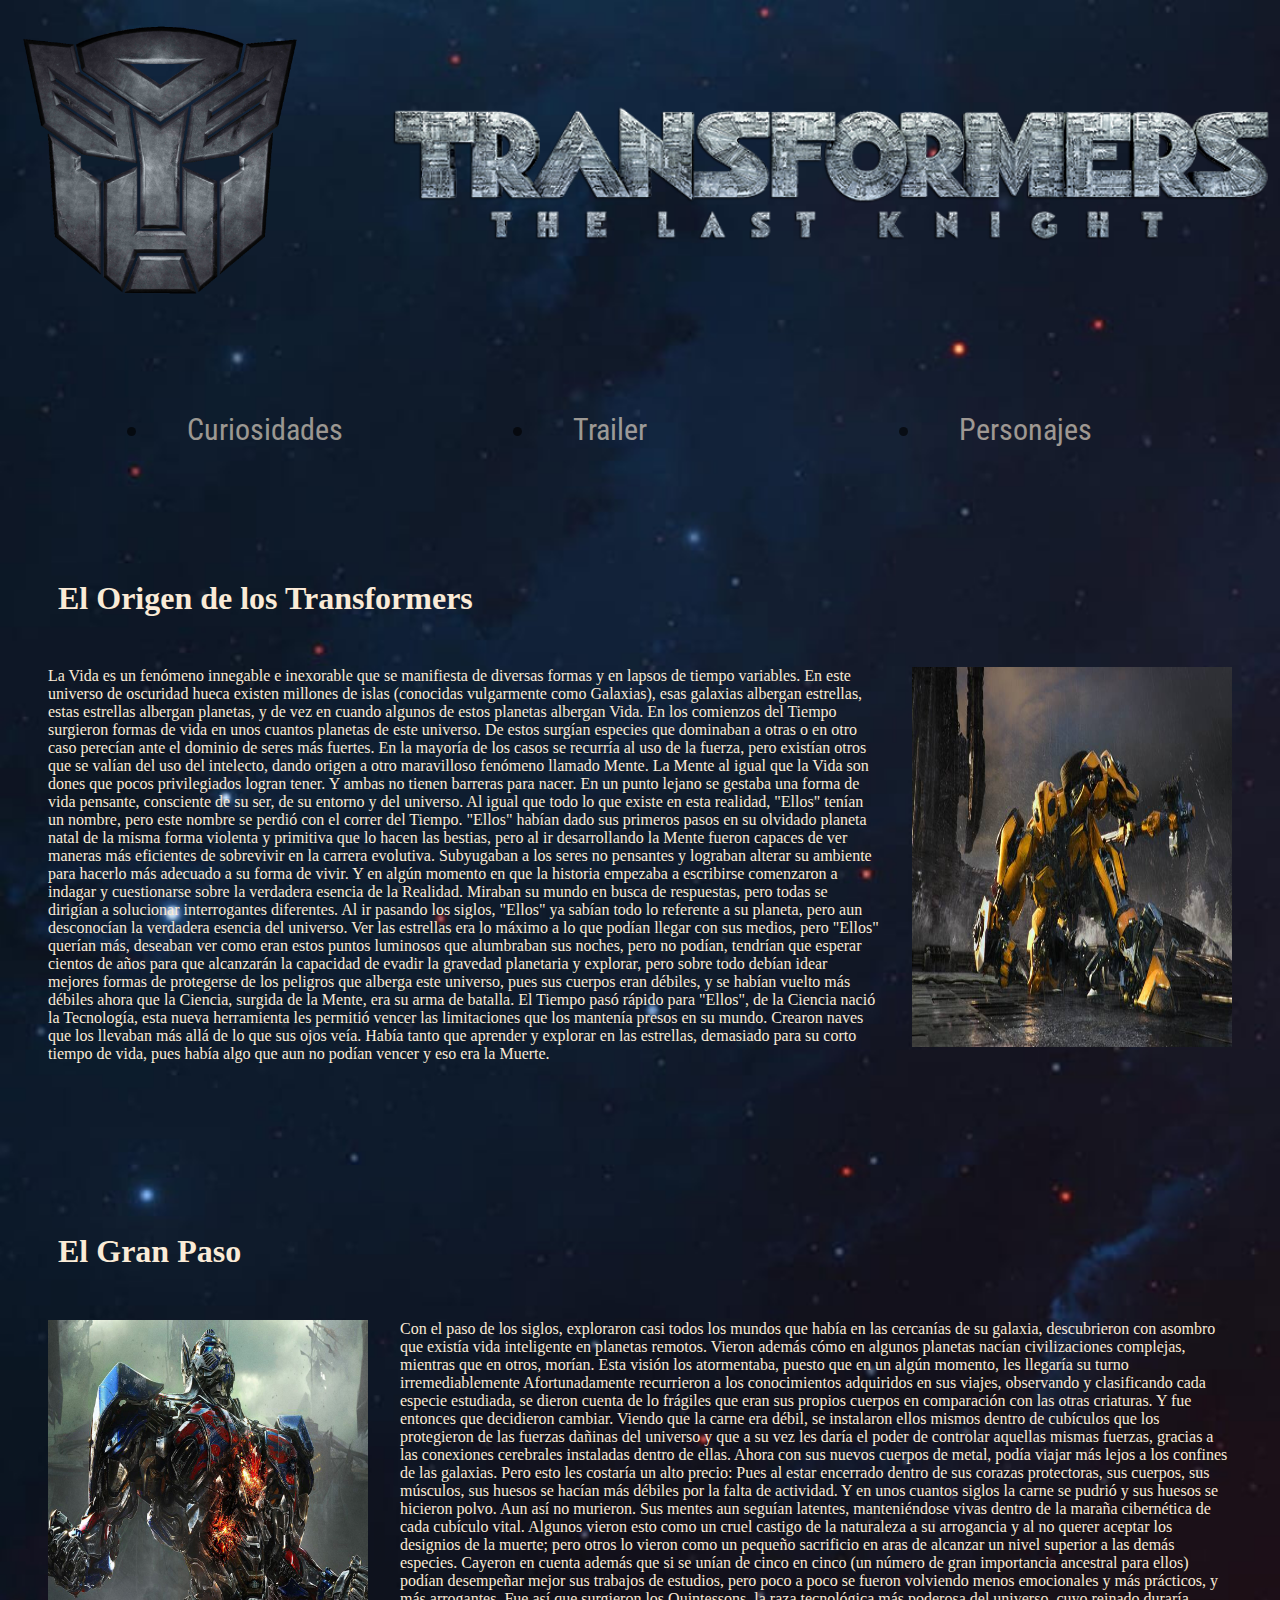
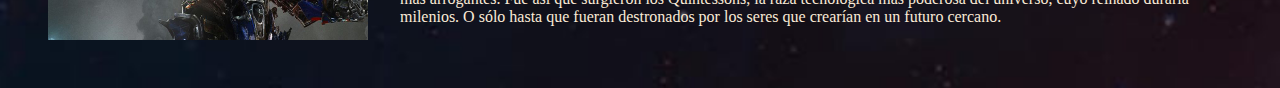
<file: index.html>
<!DOCTYPE html>
<html lang="en">

<head>
    <meta charset="UTF-8">
    <meta http-equiv="X-UA-Compatible" content="IE=edge">
    <meta name="viewport" content="width=device-width, initial-scale=1.0">
    <link rel="preconnect" href="https://fonts.googleapis.com">
    <link rel="preconnect" href="https://fonts.gstatic.com" crossorigin>
    <link href="https://fonts.googleapis.com/css2?family=Roboto+Condensed&display=swap" rel="stylesheet">
    <link rel="stylesheet" href="./css/style.css">
    <link rel="icon" href="./multimedia/logo.gif">
    <title>Transformes</title>
</head>

<body>
    <header>
        <a href="index.html">
            <img src="./multimedia/metallic_autobot_logo_gif_by_sadcatjr_dfmavcg.gif" alt="logo" width="320px">
        </a>
        <img src="./multimedia/tranformers.png" alt="titulo" width="70%" class="titulo">
    </header>
    <nav>
        <ul>
            <li><a href="./pages/personajes.html">Personajes</a></li>
            <li><a href="./pages/trailer.html">Trailer</a></li>
            <li><a href="./pages/curiosidades.html">Curiosidades</a></li>
        </ul>
    </nav>
    <hr class="espacio">
    <main class="mainHistoria">
        <h1 class="historiaTitulo1">El Origen de los Transformers</h1>
        <section class="historia1">
            La Vida es un fenómeno innegable e inexorable que se manifiesta de diversas formas y en lapsos de tiempo
            variables. En este universo de oscuridad hueca existen millones de islas (conocidas vulgarmente como
            Galaxias),
            esas galaxias albergan estrellas, estas estrellas albergan planetas, y de vez en cuando algunos de estos
            planetas albergan Vida.

            En los comienzos del Tiempo surgieron formas de vida en unos cuantos planetas de este universo. De estos
            surgían
            especies que dominaban a otras o en otro caso perecían ante el dominio de seres más fuertes. En la mayoría
            de
            los casos se recurría al uso de la fuerza, pero existían otros que se valían del uso del intelecto, dando
            origen
            a otro maravilloso fenómeno llamado Mente. La Mente al igual que la Vida son dones que pocos privilegiados
            logran tener. Y ambas no tienen barreras para nacer.

            En un punto lejano se gestaba una forma de vida pensante, consciente de su ser, de su entorno y del
            universo. Al
            igual que todo lo que existe en esta realidad, "Ellos" tenían un nombre, pero este nombre se perdió con el
            correr del Tiempo.

            "Ellos" habían dado sus primeros pasos en su olvidado planeta natal de la misma forma violenta y primitiva
            que
            lo hacen las bestias, pero al ir desarrollando la Mente fueron capaces de ver maneras más eficientes de
            sobrevivir en la carrera evolutiva. Subyugaban a los seres no pensantes y lograban alterar su ambiente para
            hacerlo más adecuado a su forma de vivir. Y en algún momento en que la historia empezaba a escribirse
            comenzaron
            a indagar y cuestionarse sobre la verdadera esencia de la Realidad.

            Miraban su mundo en busca de respuestas, pero todas se dirigían a solucionar interrogantes diferentes. Al ir
            pasando los siglos, "Ellos" ya sabían todo lo referente a su planeta, pero aun desconocían la verdadera
            esencia
            del universo. Ver las estrellas era lo máximo a lo que podían llegar con sus medios, pero "Ellos" querían
            más,
            deseaban ver como eran estos puntos luminosos que alumbraban sus noches, pero no podían, tendrían que
            esperar
            cientos de años para que alcanzarán la capacidad de evadir la gravedad planetaria y explorar, pero sobre
            todo
            debían idear mejores formas de protegerse de los peligros que alberga este universo, pues sus cuerpos eran
            débiles, y se habían vuelto más débiles ahora que la Ciencia, surgida de la Mente, era su arma de batalla.

            El Tiempo pasó rápido para "Ellos", de la Ciencia nació la Tecnología, esta nueva herramienta les permitió
            vencer las limitaciones que los mantenía presos en su mundo. Crearon naves que los llevaban más allá de lo
            que
            sus ojos veía. Había tanto que aprender y explorar en las estrellas, demasiado para su corto tiempo de vida,
            pues había algo que aun no podían vencer y eso era la Muerte.
            <img src="./multimedia/bee.jpg" alt="bee" class="bee">
        </section>
        <hr class="espacio2">
        <h1 class="historiaTitulo2">El Gran Paso</h1>
        <aside class="historia2">
            <img src="./multimedia/optimus.jpg" alt="optimus" class="optimus">
            Con el paso de los siglos, exploraron casi todos los mundos que había en las cercanías de su galaxia,
            descubrieron con asombro que existía vida inteligente en planetas remotos. Vieron además cómo en algunos
            planetas nacían civilizaciones complejas, mientras que en otros, morían. Esta visión los atormentaba, puesto
            que
            en un algún momento, les llegaría su turno irremediablemente

            Afortunadamente recurrieron a los conocimientos adquiridos en sus viajes, observando y clasificando cada
            especie
            estudiada, se dieron cuenta de lo frágiles que eran sus propios cuerpos en comparación con las otras
            criaturas.
            Y fue entonces que decidieron cambiar.

            Viendo que la carne era débil, se instalaron ellos mismos dentro de cubículos que los protegieron de las
            fuerzas
            dañinas del universo y que a su vez les daría el poder de controlar aquellas mismas fuerzas, gracias a las
            conexiones cerebrales instaladas dentro de ellas. Ahora con sus nuevos cuerpos de metal, podía viajar más
            lejos
            a los confines de las galaxias. Pero esto les costaría un alto precio: Pues al estar encerrado dentro de sus
            corazas protectoras, sus cuerpos, sus músculos, sus huesos se hacían más débiles por la falta de actividad.
            Y en
            unos cuantos siglos la carne se pudrió y sus huesos se hicieron polvo.

            Aun así no murieron. Sus mentes aun seguían latentes, manteniéndose vivas dentro de la maraña cibernética de
            cada cubículo vital.

            Algunos vieron esto como un cruel castigo de la naturaleza a su arrogancia y al no querer aceptar los
            designios
            de la muerte; pero otros lo vieron como un pequeño sacrificio en aras de alcanzar un nivel superior a las
            demás
            especies.

            Cayeron en cuenta además que si se unían de cinco en cinco (un número de gran importancia ancestral para
            ellos)
            podían desempeñar mejor sus trabajos de estudios, pero poco a poco se fueron volviendo menos emocionales y
            más
            prácticos, y más arrogantes. Fue así que surgieron los Quintessons, la raza tecnológica más poderosa del
            universo, cuyo reinado duraría milenios. O sólo hasta que fueran destronados por los seres que crearían en
            un
            futuro cercano.
        </aside>
    </main>
</body>

</html>
</file>
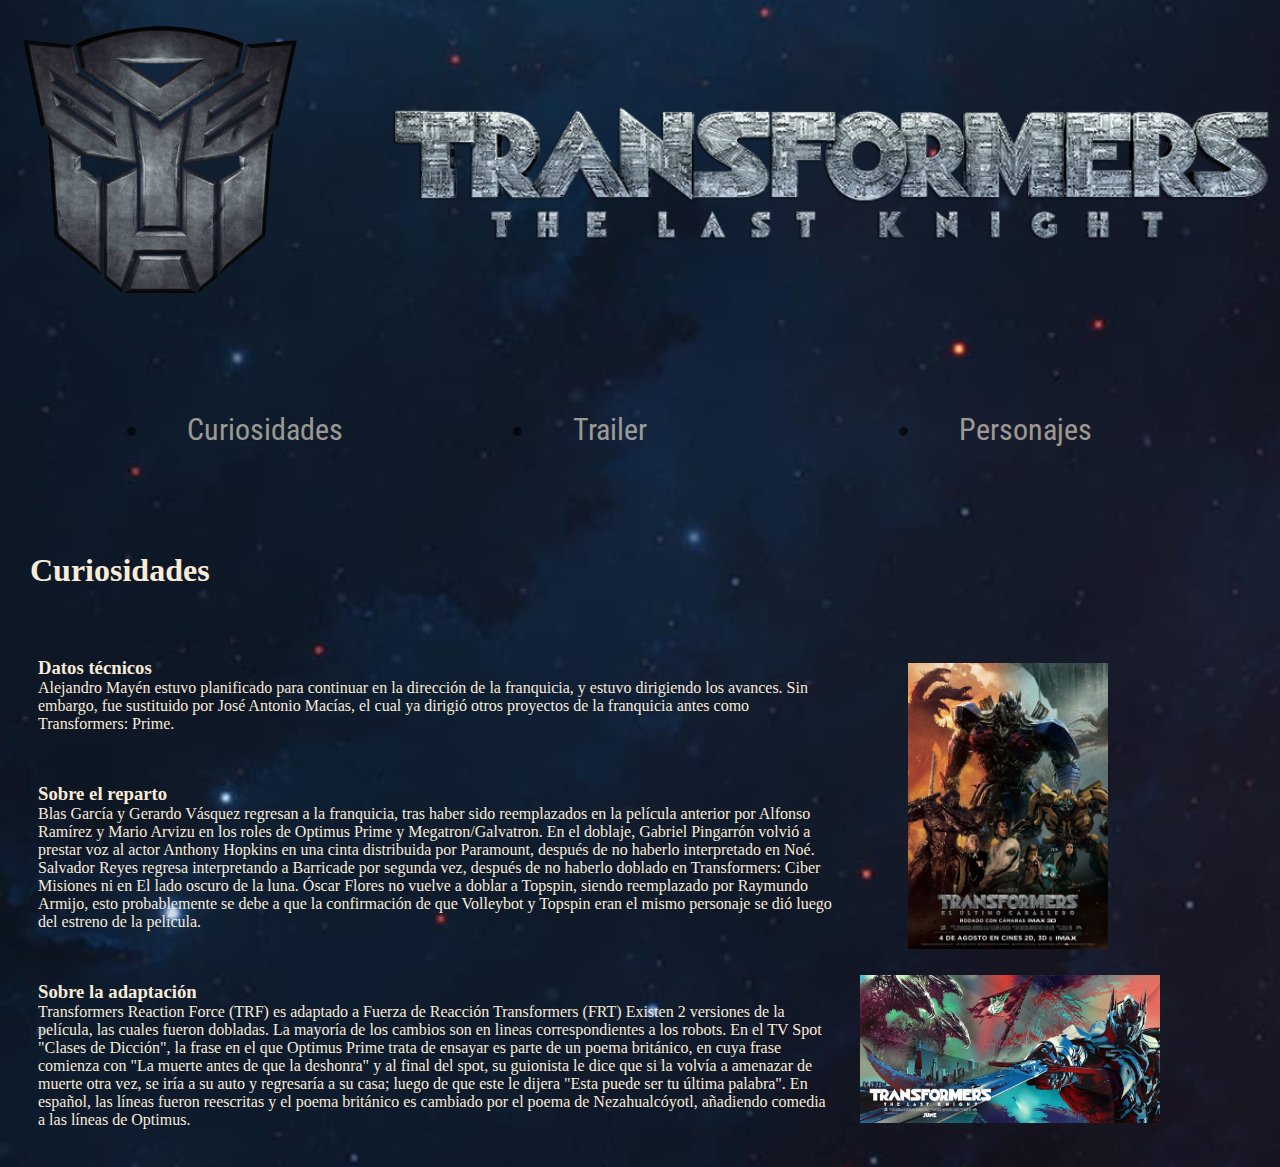
<file: pages/curiosidades.html>
<!DOCTYPE html>
<html lang="en">

<head>
    <meta charset="UTF-8">
    <meta http-equiv="X-UA-Compatible" content="IE=edge">
    <meta name="viewport" content="width=device-width, initial-scale=1.0">
    <link rel="preconnect" href="https://fonts.googleapis.com">
    <link rel="preconnect" href="https://fonts.gstatic.com" crossorigin>
    <link href="https://fonts.googleapis.com/css2?family=Roboto+Condensed&display=swap" rel="stylesheet">
    <link rel="stylesheet" href="../css/style.css">
    <link rel="icon" href="../multimedia/logo.gif">
    <title>Transformes</title>
</head>

<body>
    <header>
        <a href="../index.html">
            <img src="../multimedia/metallic_autobot_logo_gif_by_sadcatjr_dfmavcg.gif" alt="logo" width="320">
        </a>
        <img src="../multimedia/tranformers.png" width="70%" class="titulo">
    </header>
    <nav>
        <ul>
            <li><a href="../pages/personajes.html">Personajes</a></li>
            <li><a href="../pages/trailer.html">Trailer</a></li>
            <li><a href="../pages/curiosidades.html">Curiosidades</a></li>
        </ul>
    </nav>
    <hr class="espacio">
    <h1 class="curiosidedesTitulo">Curiosidades</h1>
    <main class="mainCuriosidades">
        <section class="curiosidades">
            <h3>Datos técnicos</h3>
            Alejandro Mayén estuvo planificado para continuar en la dirección de la franquicia, y estuvo dirigiendo los
            avances. Sin embargo, fue sustituido por José Antonio Macías, el cual ya dirigió otros proyectos de la
            franquicia antes como Transformers: Prime.
            <hr>
            <h3>Sobre el reparto</h3>
            Blas García y Gerardo Vásquez regresan a la franquicia, tras haber sido reemplazados en la película anterior
            por Alfonso Ramírez y Mario Arvizu en los roles de Optimus Prime y Megatron/Galvatron.
            En el doblaje, Gabriel Pingarrón volvió a prestar voz al actor Anthony Hopkins en una cinta distribuida por
            Paramount, después de no haberlo interpretado en Noé.
            Salvador Reyes regresa interpretando a Barricade por segunda vez, después de no haberlo doblado en
            Transformers: Ciber Misiones ni en El lado oscuro de la luna.
            Óscar Flores no vuelve a doblar a Topspin, siendo reemplazado por Raymundo Armijo, esto probablemente se
            debe a que la confirmación de que Volleybot y Topspin eran el mismo personaje se dió luego del estreno de la
            película.
            <hr>
            <h3>Sobre la adaptación</h3>
            Transformers Reaction Force (TRF) es adaptado a Fuerza de Reacción Transformers (FRT)
            Existen 2 versiones de la película, las cuales fueron dobladas. La mayoría de los cambios son en lineas
            correspondientes a los robots.
            En el TV Spot "Clases de Dicción", la frase en el que Optimus Prime trata de ensayar es parte de un poema
            británico, en cuya frase comienza con "La muerte antes de que la deshonra" y al final del spot, su guionista
            le dice que si la volvía a amenazar de muerte otra vez, se iría a su auto y regresaría a su casa; luego de
            que este le dijera "Esta puede ser tu última palabra". En español, las líneas fueron reescritas y el poema
            británico es cambiado por el poema de Nezahualcóyotl, añadiendo comedia a las líneas de Optimus.
        </section>
        
        <aside class="fotos">
            <img src="../multimedia/reparto.jpg" alt="reparto" class="reparto" width="200px">
            <img src="../multimedia/adaptacion.jpg" alt="adaptacion" width="300px">
        </aside>
    </main>

</body>

</html>
</file>
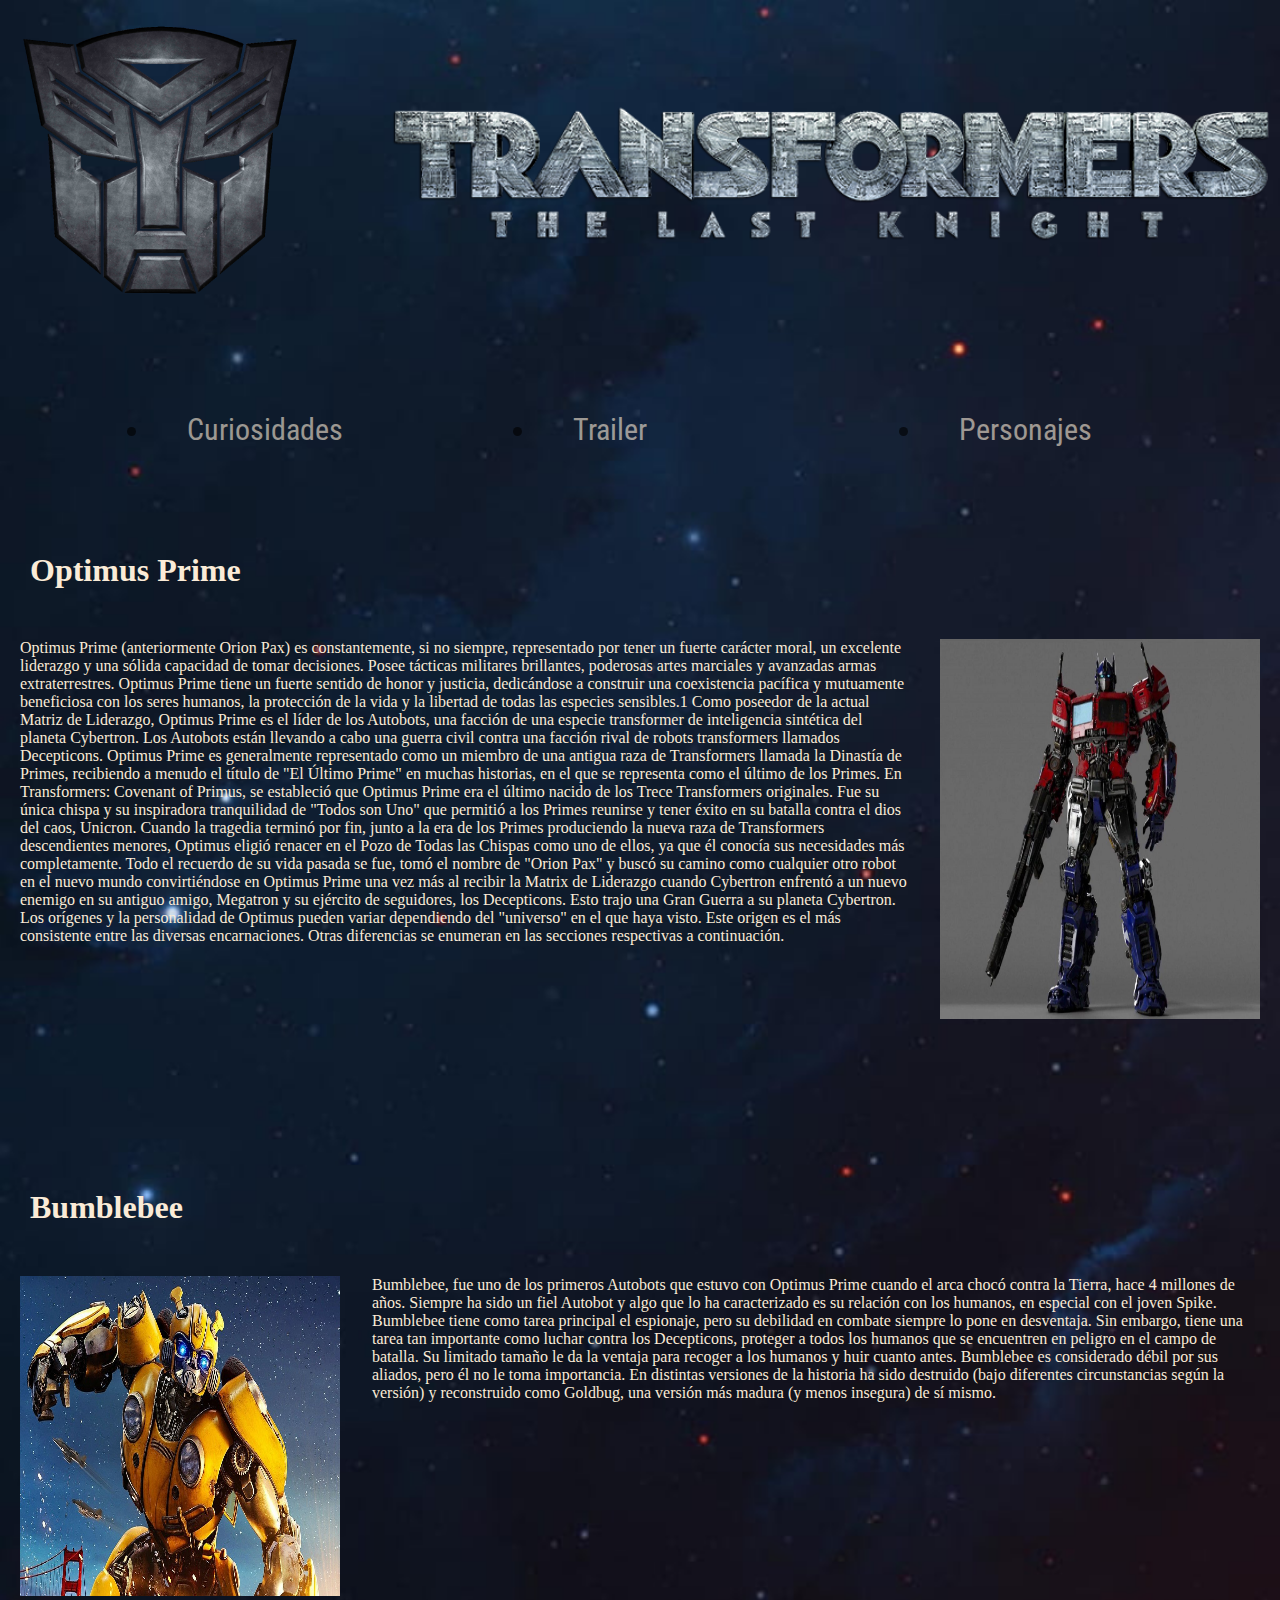
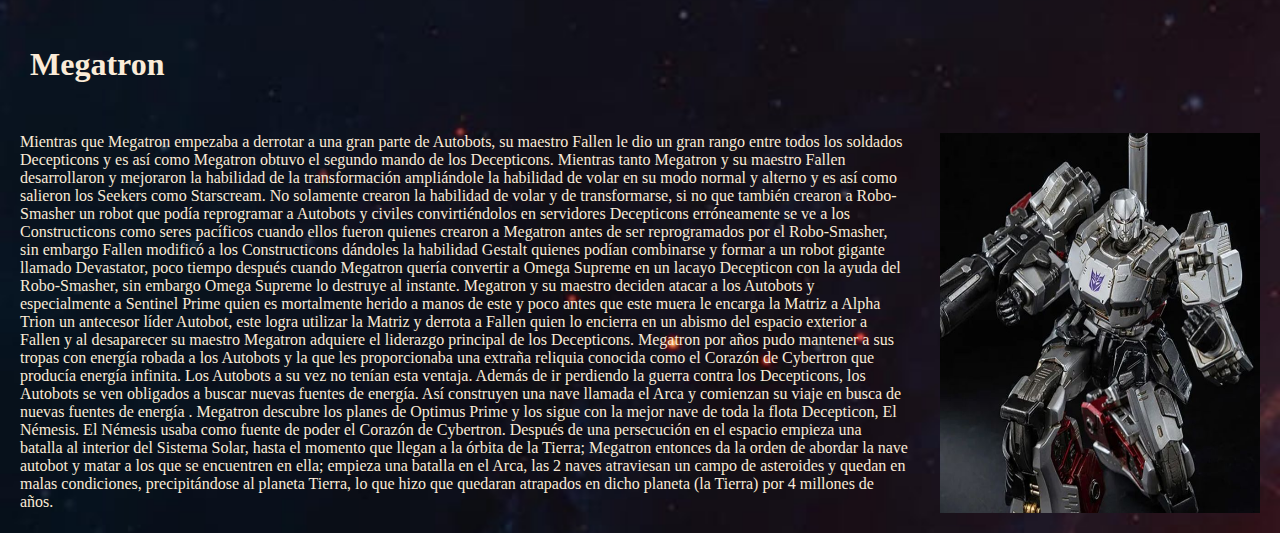
<file: pages/personajes.html>
<!DOCTYPE html>
<html lang="en">

<head>
    <meta charset="UTF-8">
    <meta http-equiv="X-UA-Compatible" content="IE=edge">
    <meta name="viewport" content="width=device-width, initial-scale=1.0">
    <link rel="preconnect" href="https://fonts.googleapis.com">
    <link rel="preconnect" href="https://fonts.gstatic.com" crossorigin>
    <link href="https://fonts.googleapis.com/css2?family=Roboto+Condensed&display=swap" rel="stylesheet">
    <link rel="stylesheet" href="../css/style.css">
    <link rel="icon" href="../multimedia/logo.gif">
    <title>Transformes</title>
</head>

<body>
    <header>
        <a href="../index.html">
            <img src="../multimedia/metallic_autobot_logo_gif_by_sadcatjr_dfmavcg.gif" alt="logo" width="320">
        </a>
        <img src="../multimedia/tranformers.png" width="70%" class="titulo">
    </header>
    <nav>
        <ul>
            <li><a href="../pages/personajes.html">Personajes</a></li>
            <li><a href="../pages/trailer.html">Trailer</a></li>
            <li><a href="../pages/curiosidades.html">Curiosidades</a></li>
        </ul>
    </nav>
    <hr class="espacio">
    <main class="mainPersonajes">
        <h1 class="optimusTitulo">Optimus Prime</h1>
        <section class="optimusPrime">
            Optimus Prime (anteriormente Orion Pax) es constantemente, si no siempre, representado por tener un fuerte
            carácter moral, un excelente liderazgo y una sólida capacidad de tomar decisiones. Posee tácticas militares
            brillantes, poderosas artes marciales y avanzadas armas extraterrestres. Optimus Prime tiene un fuerte
            sentido de honor y justicia, dedicándose a construir una coexistencia pacífica y mutuamente beneficiosa con
            los seres humanos, la protección de la vida y la libertad de todas las especies sensibles.1​ Como poseedor
            de la actual Matriz de Liderazgo, Optimus Prime es el líder de los Autobots, una facción de una especie
            transformer de inteligencia sintética del planeta Cybertron. Los Autobots están llevando a cabo una guerra
            civil contra una facción rival de robots transformers llamados Decepticons.

            Optimus Prime es generalmente representado como un miembro de una antigua raza de Transformers llamada la
            Dinastía de Primes, recibiendo a menudo el título de "El Último Prime" en muchas historias, en el que se
            representa como el último de los Primes. En Transformers: Covenant of Primus, se estableció que Optimus
            Prime era el último nacido de los Trece Transformers originales. Fue su única chispa y su inspiradora
            tranquilidad de "Todos son Uno" que permitió a los Primes reunirse y tener éxito en su batalla contra el
            dios del caos, Unicron. Cuando la tragedia terminó por fin, junto a la era de los Primes produciendo la
            nueva raza de Transformers descendientes menores, Optimus eligió renacer en el Pozo de Todas las Chispas
            como uno de ellos, ya que él conocía sus necesidades más completamente. Todo el recuerdo de su vida pasada
            se fue, tomó el nombre de "Orion Pax" y buscó su camino como cualquier otro robot en el nuevo mundo
            convirtiéndose en Optimus Prime una vez más al recibir la Matrix de Liderazgo cuando Cybertron enfrentó a un
            nuevo enemigo en su antiguo amigo, Megatron y su ejército de seguidores, los Decepticons. Esto trajo una
            Gran Guerra a su planeta Cybertron. Los orígenes y la personalidad de Optimus pueden variar dependiendo del
            "universo" en el que haya visto. Este origen es el más consistente entre las diversas encarnaciones. Otras
            diferencias se enumeran en las secciones respectivas a continuación.
            <img src="../multimedia/Optimus_prime.jpg" alt="opti" class="optimusPrimeFoto">
        </section>
        <hr class="espacio2">
        <h1 class="beeTitulo">Bumblebee</h1>
        <aside class="bumblebee">
            <img src="../multimedia/Bumblebee.jpg" alt="bumble" class="bumblebeefoto">
            Bumblebee, fue uno de los primeros Autobots que estuvo con Optimus Prime cuando el arca chocó contra la
            Tierra, hace 4 millones de años. Siempre ha sido un fiel Autobot y algo que lo ha caracterizado es su
            relación con los humanos, en especial con el joven Spike. Bumblebee tiene como tarea principal el espionaje,
            pero su debilidad en combate siempre lo pone en desventaja. Sin embargo, tiene una tarea tan importante como
            luchar contra los Decepticons, proteger a todos los humanos que se encuentren en peligro en el campo de
            batalla. Su limitado tamaño le da la ventaja para recoger a los humanos y huir cuanto antes. Bumblebee es
            considerado débil por sus aliados, pero él no le toma importancia.

            En distintas versiones de la historia ha sido destruido (bajo diferentes circunstancias según la versión) y
            reconstruido como Goldbug, una versión más madura (y menos insegura) de sí mismo.
        </aside>
        <h1 class="megatronTitulo">Megatron</h1>
        <aside class="megatron">
            Mientras que Megatron empezaba a derrotar a una gran parte de Autobots, su maestro Fallen le dio un gran rango entre todos los soldados Decepticons y es así como Megatron obtuvo el segundo mando de los
            Decepticons. Mientras tanto Megatron y su maestro Fallen desarrollaron y mejoraron la habilidad de la
            transformación ampliándole la habilidad de volar en su modo normal y alterno y es así como salieron los
            Seekers como Starscream. No solamente crearon la habilidad de volar y de transformarse, si no que también
            crearon a Robo-Smasher un robot que podía reprogramar a Autobots y civiles convirtiéndolos en servidores
            Decepticons erróneamente se ve a los Constructicons como seres pacíficos cuando ellos fueron quienes crearon
            a Megatron antes de ser reprogramados por el Robo-Smasher, sin embargo Fallen modificó a los Constructicons
            dándoles la habilidad Gestalt quienes podían combinarse y formar a un robot gigante llamado Devastator, poco
            tiempo después cuando Megatron quería convertir a Omega Supreme en un lacayo Decepticon con la ayuda del
            Robo-Smasher, sin embargo Omega Supreme lo destruye al instante.

            Megatron y su maestro deciden atacar a los Autobots y especialmente a Sentinel Prime quien es mortalmente
            herido a manos de este y poco antes que este muera le encarga la Matriz a Alpha Trion un antecesor líder
            Autobot, este logra utilizar la Matriz y derrota a Fallen quien lo encierra en un abismo del espacio
            exterior a Fallen y al desaparecer su maestro Megatron adquiere el liderazgo principal de los Decepticons.
            Megatron por años pudo mantener a sus tropas con energía robada a los Autobots y la que les proporcionaba
            una extraña reliquia conocida como el Corazón de Cybertron que producía energía infinita. Los Autobots a su
            vez no tenían esta ventaja. Además de ir perdiendo la guerra contra los Decepticons, los Autobots se ven
            obligados a buscar nuevas fuentes de energía. Así construyen una nave llamada el Arca y comienzan su viaje
            en busca de nuevas fuentes de energía . Megatron descubre los planes de Optimus Prime y los sigue con la
            mejor nave de toda la flota Decepticon, El Némesis. El Némesis usaba como fuente de poder el Corazón de
            Cybertron. Después de una persecución en el espacio empieza una batalla al interior del Sistema Solar, hasta
            el momento que llegan a la órbita de la Tierra; Megatron entonces da la orden de abordar la nave autobot y
            matar a los que se encuentren en ella; empieza una batalla en el Arca, las 2 naves atraviesan un campo de
            asteroides y quedan en malas condiciones, precipitándose al planeta Tierra, lo que hizo que quedaran
            atrapados en dicho planeta (la Tierra) por 4 millones de años.
            <img src="../multimedia/Megatron-mdlx_transformers_por-threezero-00.jpg" alt="mega" class="megatronFoto">
        </aside>
    </main>
</body>

</html>
</file>
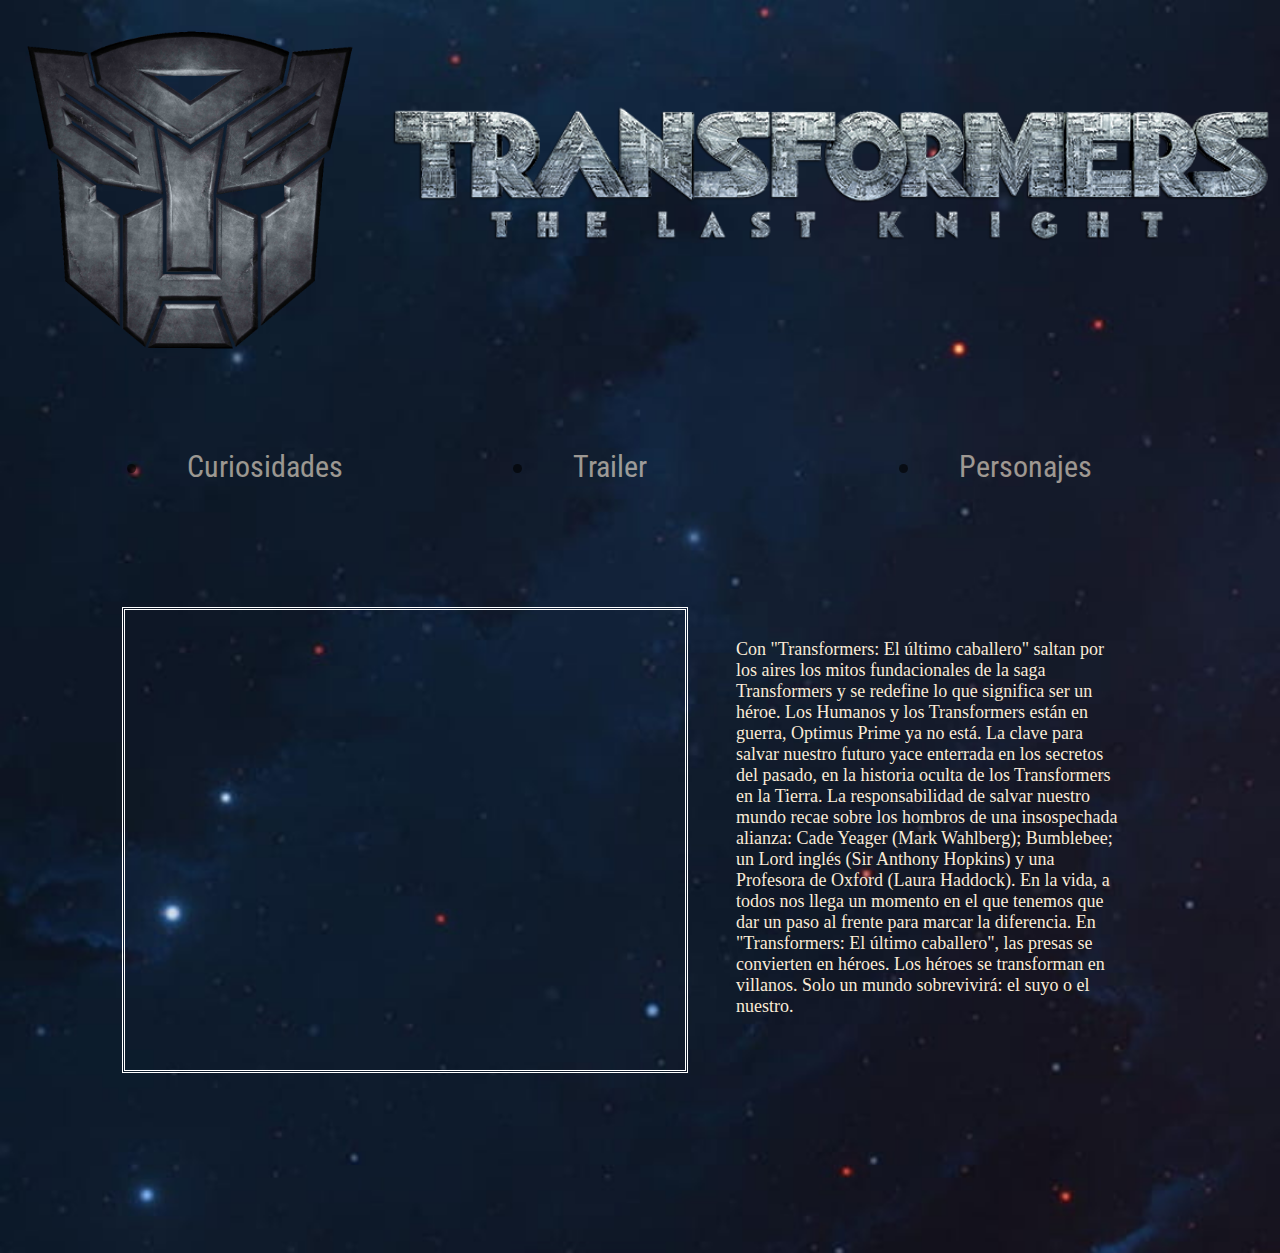
<file: pages/trailer.html>
<!DOCTYPE html>
<html lang="en">

<head>
    <meta charset="UTF-8">
    <meta http-equiv="X-UA-Compatible" content="IE=edge">
    <meta name="viewport" content="width=device-width, initial-scale=1.0">
    <link rel="preconnect" href="https://fonts.googleapis.com">
    <link rel="preconnect" href="https://fonts.gstatic.com" crossorigin>
    <link href="https://fonts.googleapis.com/css2?family=Roboto+Condensed&display=swap" rel="stylesheet">
    <link rel="stylesheet" href="../css/style.css">
    <link rel="icon" href="../multimedia/logo.gif">
    <title>Transformes</title>
</head>

<body>
    <header>
        <a href="../index.html">
            <img src="../multimedia/metallic_autobot_logo_gif_by_sadcatjr_dfmavcg.gif" alt="logo" width="380px">
        </a>
        <img src="../multimedia/tranformers.png" width="70%" class="titulo">
    </header>
    <nav>
        <ul>
            <li><a href="../pages/personajes.html">Personajes</a></li>
            <li><a href="../pages/trailer.html">Trailer</a></li>
            <li><a href="../pages/curiosidades.html">Curiosidades</a></li>
        </ul>
    </nav>
    <main class="mainTrailer">
    <section class="trailer">
        <iframe width="560px" height="460px" src="https://www.youtube.com/embed/AntcyqJ6brc"
            title="YouTube video player" frameborder="0"
            allow="accelerometer; autoplay; clipboard-write; encrypted-media; gyroscope; picture-in-picture; web-share"
            allowfullscreen> </iframe>
    </section>
    <aside class="sinopsis">
        Con "Transformers: El último caballero" saltan por los aires los mitos fundacionales de la saga Transformers y
        se redefine lo que significa ser un héroe. Los Humanos y los Transformers están en guerra, Optimus Prime ya no
        está. La clave para salvar nuestro futuro yace enterrada en los secretos del pasado, en la historia oculta de
        los Transformers en la Tierra. La responsabilidad de salvar nuestro mundo recae sobre los hombros de una
        insospechada alianza: Cade Yeager (Mark Wahlberg); Bumblebee; un Lord inglés (Sir Anthony Hopkins) y una
        Profesora de Oxford (Laura Haddock).
        En la vida, a todos nos llega un momento en el que tenemos que dar un paso al frente para marcar la diferencia.
        En "Transformers: El último caballero", las presas se convierten en héroes. Los héroes se transforman en
        villanos. Solo un mundo sobrevivirá: el suyo o el nuestro.
    </aside>
</main>
</body>

</html>
</file>
<file: css/style.css>
* {
    margin: 0;
    padding: 0;
}

body {
    background-image: url(../multimedia/HD-wallpaper-dark-space-black-dark-galaxy-space-stars-universe.jpg);
    background-size: 100%;

}

body .titulo {
    float: inline-end;
}

nav ul li {
    /*display: inline-block;'*/
    float:right;
    width: 20%;
    position: relative;
    font-size: 30px;
    font-family: 'Roboto Condensed', sans-serif;
    opacity: 0.6;
    margin: 30px;
    padding: 35px;
}

nav ul li a {
    text-decoration: none;
    color: antiquewhite;
}

nav ul li:hover {
    opacity: 1.5;
}

.mainTrailer {
    display: flex;
    flex-direction: row;
    justify-content: space-between;
    padding: 50px;
    margin: 4rem;
}

.trailer {
    display: flex;
    margin: 0.5rem;
}

.trailer iframe {
    border: 3px double white;
}

.sinopsis {
    color: antiquewhite;
    padding: 40px;
    width: 560px;
    height: 460px;
    font-size: large;
}

.espacio {
    color: transparent;
    width: 400px;
    height: 10px;
    border: none;
}

.mainHistoria {
    display: flex;
    flex-direction: column;
    justify-content: space-around;
    padding: 20px;
    margin: 0.5rem;
}

.historiaTitulo1,
.curiosidedesTitulo, .optimusTitulo,
.megatronTitulo {
    color: antiquewhite;
    padding: 30px;
}

.historia1,
.optimusPrime,
.megatron {
    display: flex;
    color: antiquewhite;
    padding: 20px;

}

.historiaTitulo2,
.beeTitulo {
    color: antiquewhite;
    padding: 30px;
}

.historia2,
.bumblebee {
    display: flex;
    color: antiquewhite;
    padding: 20px;
}

.bee,
.optimusPrimeFoto,
.megatronFoto {
    width: 320px;
    height: 380px;
    padding-left: 2rem;
}

.optimus,
.bumblebeefoto {
    width: 320px;
    height: 320px;
    padding-right: 2rem;
}

.espacio2 {
    color: transparent;
    width: 500px;
    height: 120px;
    border: none;
}

.mainCuriosidades {
    display: flex;
    padding: 20px;
    margin: 0.5rem;
}

.curiosidades {
    display: flex;
    flex-direction: column;
    color: antiquewhite;
    padding: 10px;
    width: 65%;
}

hr {
    color: transparent;
    border: none;
    height: 50px;
}

.fotos {
    display: flex;
    flex-direction: column;
    justify-content: space-between;
    padding: 1rem;
}

.reparto {
    padding-left: 3rem;
    padding-bottom: 1rem;
}
</file>
